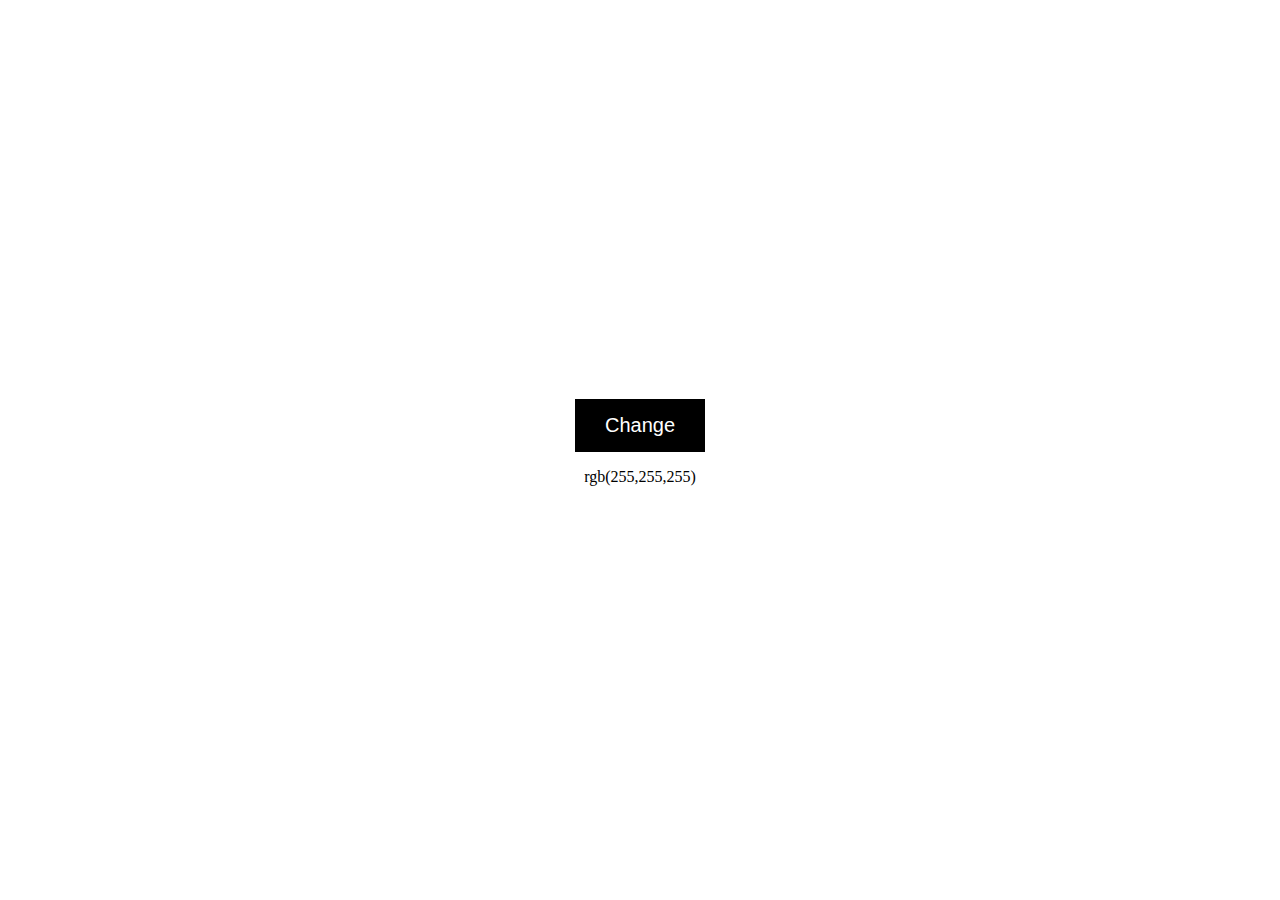
<file: background-changer/index.html>
<!DOCTYPE html>
<html lang="en">
<head>
    <meta charset="UTF-8">
    <meta http-equiv="X-UA-Compatible" content="IE=edge">
    <meta name="viewport" content="width=device-width, initial-scale=1.0">
    <title>Document</title>
    <link rel="stylesheet" href="style.css">
</head>
<body>
    <button id="change" class="change-btn">Change</button>
    <p id="color" class="color-text">rgb(255,255,255)</p>
    <script src="main.js"></script>
</body>
</html>
</file>
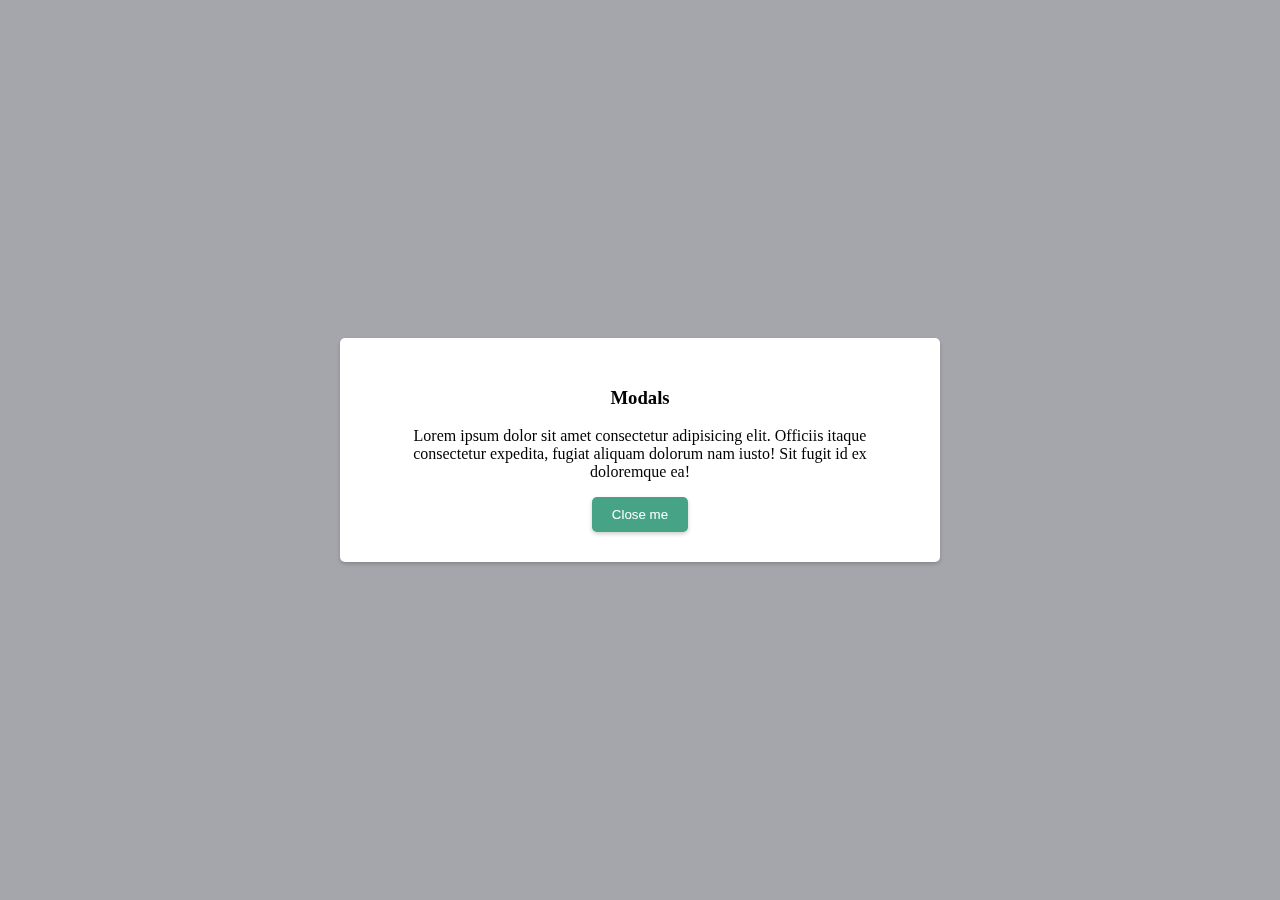
<file: modal/index.html>
<!DOCTYPE html>
<html lang="en">
<head>
    <meta charset="UTF-8">
    <meta http-equiv="X-UA-Compatible" content="IE=edge">
    <meta name="viewport" content="width=device-width, initial-scale=1.0">
    <title>Document</title>
    <link rel="stylesheet" href="style.css">
</head>
<body>
    <button id="open">Click me</button>
    <div class="modal">
        <div class="modal-container">
            <h3>Modals</h3>
            <p>Lorem ipsum dolor sit amet consectetur adipisicing elit. Officiis itaque consectetur expedita, fugiat aliquam dolorum nam iusto! Sit fugit id ex doloremque ea!</p>
            <button id="close">Close me</button>
        </div>
    </div>
</body>
</html>
</file>
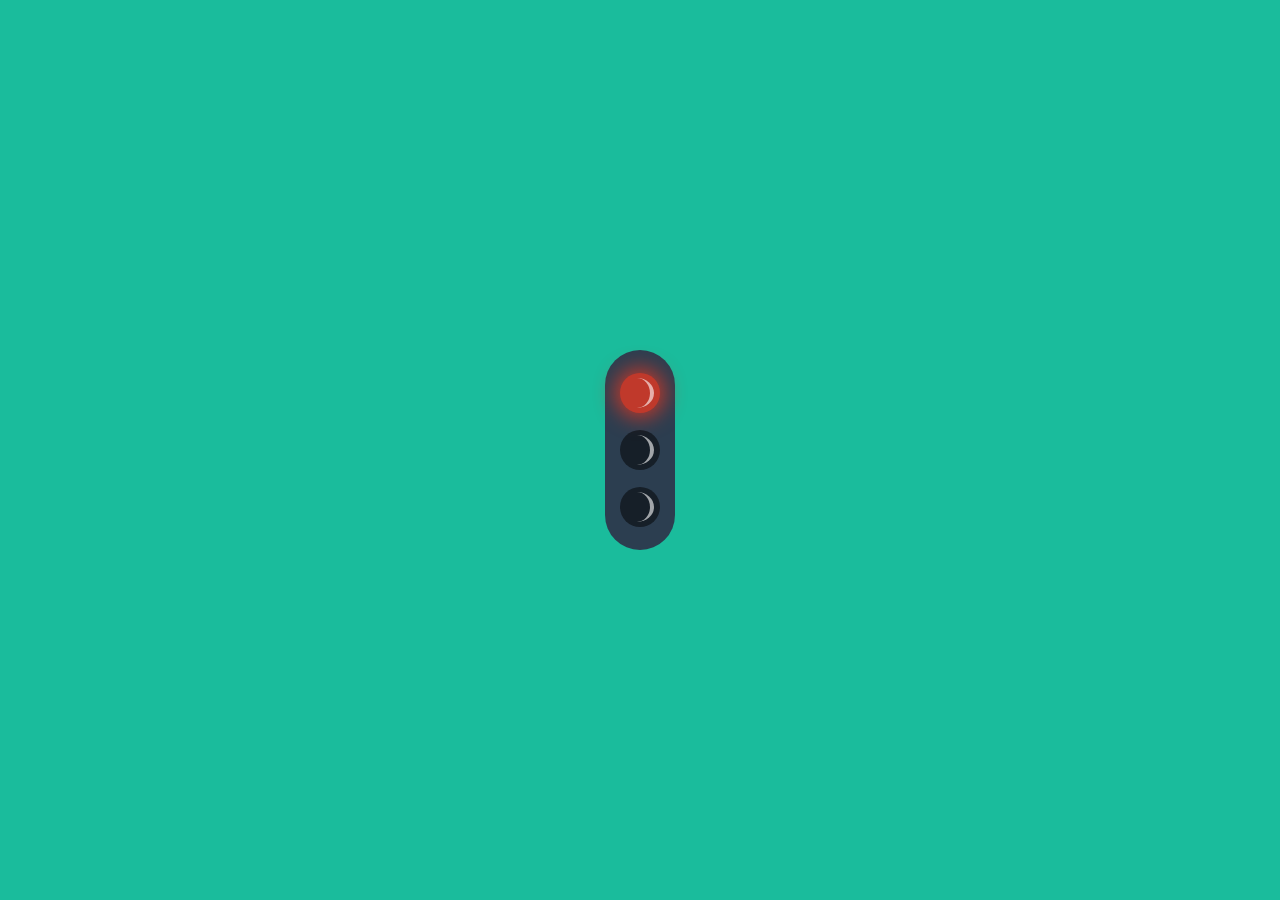
<file: Traffic-Lights-Simulator/index.html>
<!DOCTYPE html>
<html lang="en">
<head>
    <meta charset="UTF-8">
    <meta http-equiv="X-UA-Compatible" content="IE=edge">
    <meta name="viewport" content="width=device-width, initial-scale=1.0">
    <title>Document</title>
    <link rel="stylesheet" href="style.css">
</head>
<body>
    <div class="container">
        <div class="circle red" color="red"></div>
        <div class="circle" color="yellow"></div>
        <div class="circle" color="green"></div>
    </div>
    <script src="main.js"></script>
</body>
</html>
</file>
<file: background-changer/style.css>
body{
    display: flex;
    justify-content: center;
    align-items: center;
    height: 100vh;
    margin: 0;
    flex-direction: column;
}
.change-btn {
    background-color: #000;
    border: 0;
    color:#fff;
    font-size: 20px;
    padding: 15px 30px;
}
.color-text{
    font-size: 16px;
}
</file>
<file: modal/style.css>
*{
    box-sizing: border-box;
}
body{
    background-color: #edeef6;
    display: flex;
    justify-content: center;
    align-items: center;
    margin: 0;
    height: 100vh;
}
button{
    background-color: #47a386;
    border: 0;
    border-radius: 5px;
    box-shadow: 0 2px 4px rgba(0,0,0,0.2);
    padding: 10px 20px;
    color: #fff;
}
.modal{
    background-color: rgba(0,0,0,0.3);
    position: fixed;
    top: 0;
    left: 0;
    height: 100vh;
    width: 100vw;
    display: flex;
    justify-content: center;
    align-items: center;
}
.modal-container{
    background-color: #fff;
    border-radius: 5px;
    box-shadow: 0 2px 4px rgba(0,0,0,0.2);
    padding: 30px 50px;
    width: 600px;
    max-width: 100%;
    text-align: center;
}
</file>
<file: Traffic-Lights-Simulator/style.css>
* {
	box-sizing: border-box;
}
body{
    display: flex;
    justify-content: center;
    align-items: center;
    height: 100vh;
    margin: 0;
    background-color: #1abc9c;
}
.container{
    background-color: #2c3e50;
    border-radius: 50px;
    height: 200px;
    width: 70px;
    display: flex;
    padding: 15px 0;
    justify-content: space-around;
    flex-direction: column;
    align-items: center;
}
.circle{
    background-color: rgba(0,0,0,0.5);
    border-radius:50% ;
    position: relative;
    height: 40px;
    width: 40px;
} 
.circle:after{
    content: '';
    top: 5px;
    left: 0;
    position: absolute;
    width: 30px;
    height: 30px;
    border-radius: 100%;
    border-right: 4px solid rgba(255, 255, 255, 0.6);
}
.circle.red {
	background-color: #c0392b;
	box-shadow: 0 0 20px 5px #c0392b;
}

.circle.yellow {
	background-color: #f1c40f;
	box-shadow: 0 0 20px 5px #f1c40f;
}

.circle.green {
	background-color: #2ecc71;
	box-shadow: 0 0 20px 5px #2ecc71;
}
</file>
